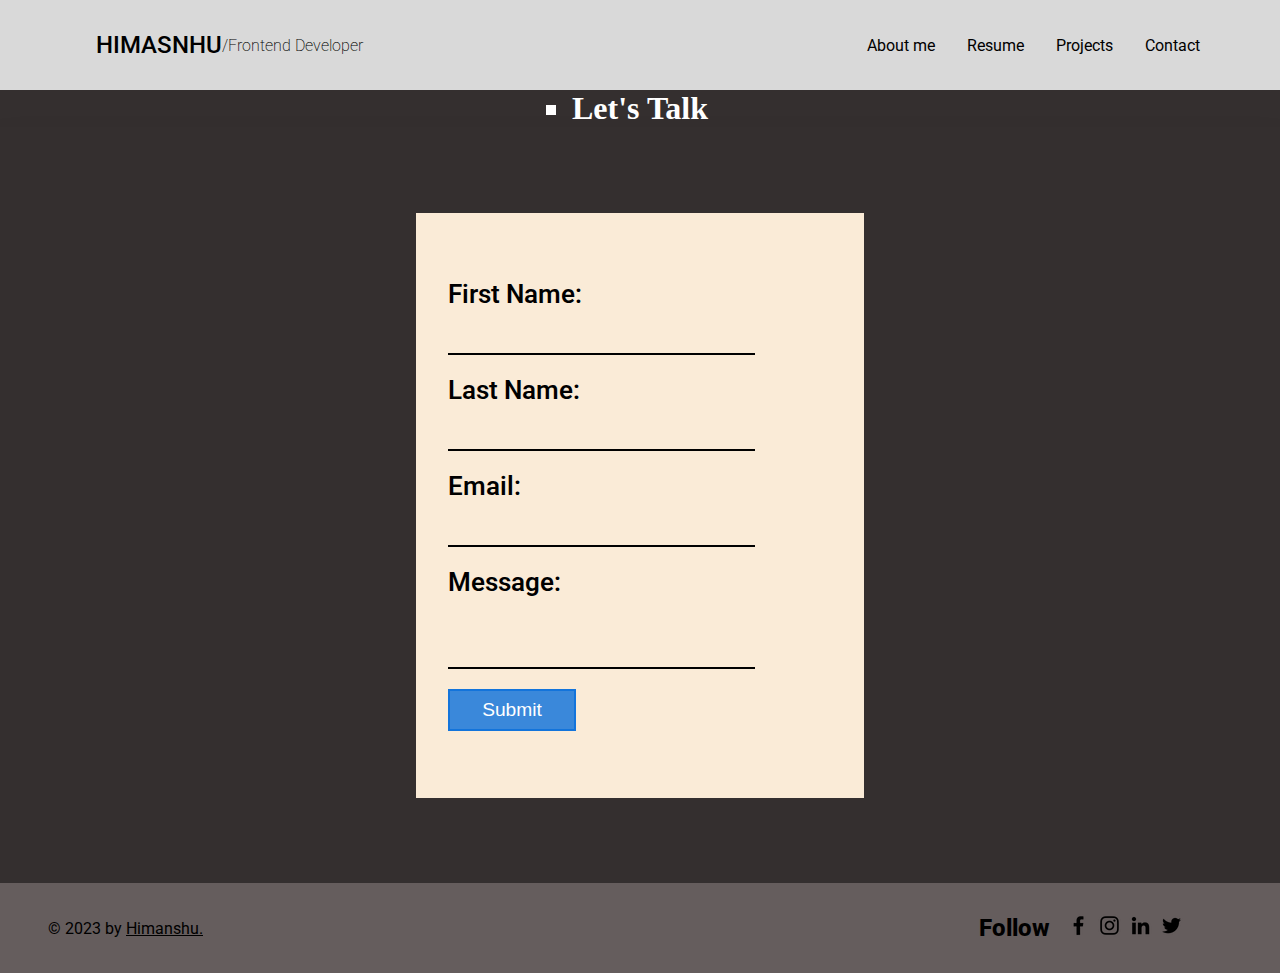
<file: lasjmkdjsakdj/contact/index.html>
<!DOCTYPE html>
<html lang="en">
  <head>
    <meta charset="UTF-8" />
    <meta http-equiv="X-UA-Compatible" content="IE=edge" />
    <meta name="viewport" content="width=device-width, initial-scale=1.0" />
    <link rel="stylesheet" href="style.css" />
    <title>Contact</title>
  </head>
  <body>
    <!-- ===== NAVBAR ===== -->
    <div class="contact__navbar">
      <h1>HIMASNHU <span>/Frontend Developer</span></h1>
      <ul>
        <li><a href="">About me</a></li>
        <li><a href="">Resume</a></li>
        <li><a href="">Projects</a></li>
        <li><a href="">Contact</a></li>
      </ul>
    </div>
    <!-- ===== NAVBAR END ===== -->
    <!-- ===== MAIN ===== -->
    <div class="contact__heading">
      <h1><li>Let's Talk</li></h1>
    </div>
    <div class="contact__main">
        <div class="contact__main__box">
           <h2 class="text">First Name:</h2>
           <input type="text" class="input">
           <h2 class="text">Last Name:</h2>
           <input type="text" class="input">
           <h2 class="text">Email:</h2>
           <input type="text" class="input">
           <h2 class="text">Message:</h2>
           <textarea name="" id="" cols="30" rows="10" class="textarea"></textarea>
           <button class="btn">Submit</button>
        </div>
    </div>
    <!-- ===== MAIN END===== -->

    <div class="footer footer_f">
      <div class="himanshu">
        <p>
          © 2023 by <span><a href=""> Himanshu.</a></span>
        </p>
      </div>
      <div class="social_img">
        <p>Follow</p>
        <div class="img">
          <a href="#"><img src="../Social_images/Facebook.webp" alt="img"/></a>
          <a href="#"><img src="../Social_images/Instagram.webp" alt="img"/></a>
          <a href="#"><img src="../Social_images/linkedin.webp" alt="img"/></a>
          <a href="#"><img src="../Social_images/twitter.webp" alt="img"/></a>
        </div>
      </div>
    </div>
  </body>
</html>
</file>
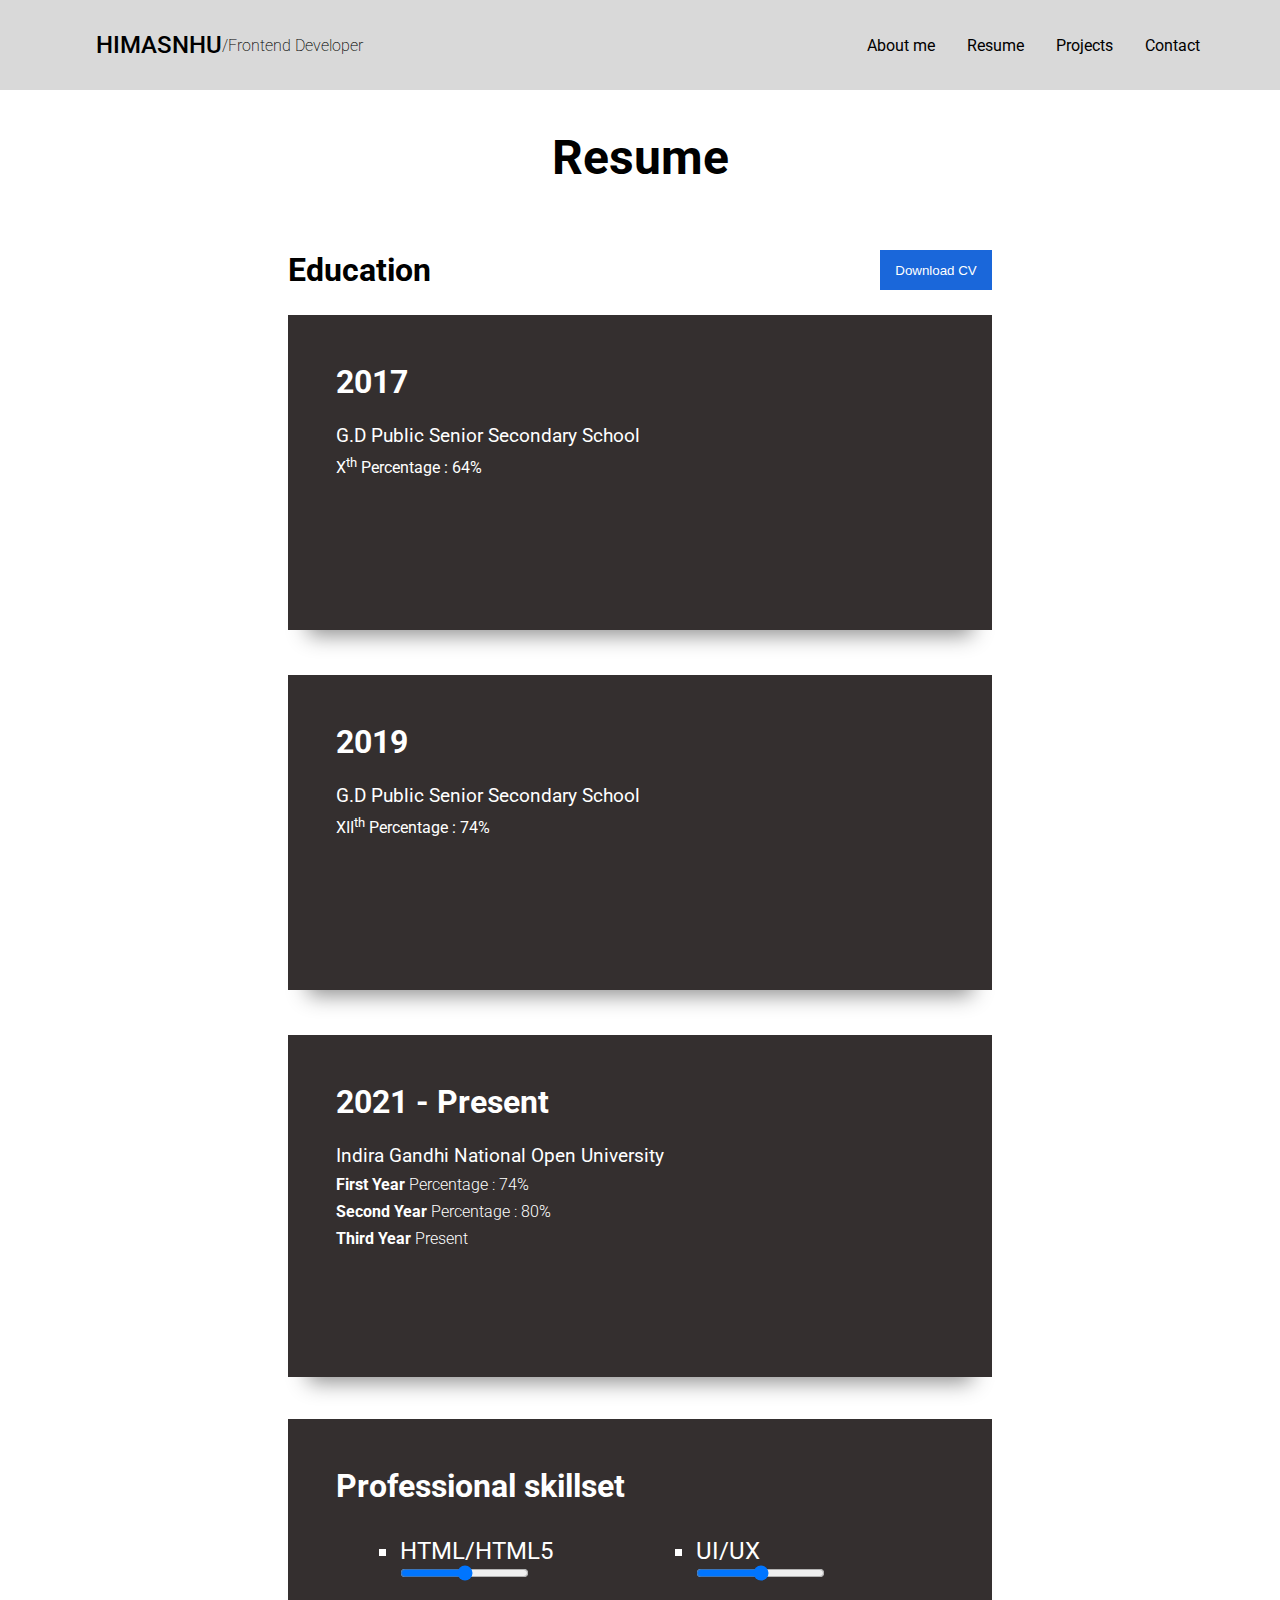
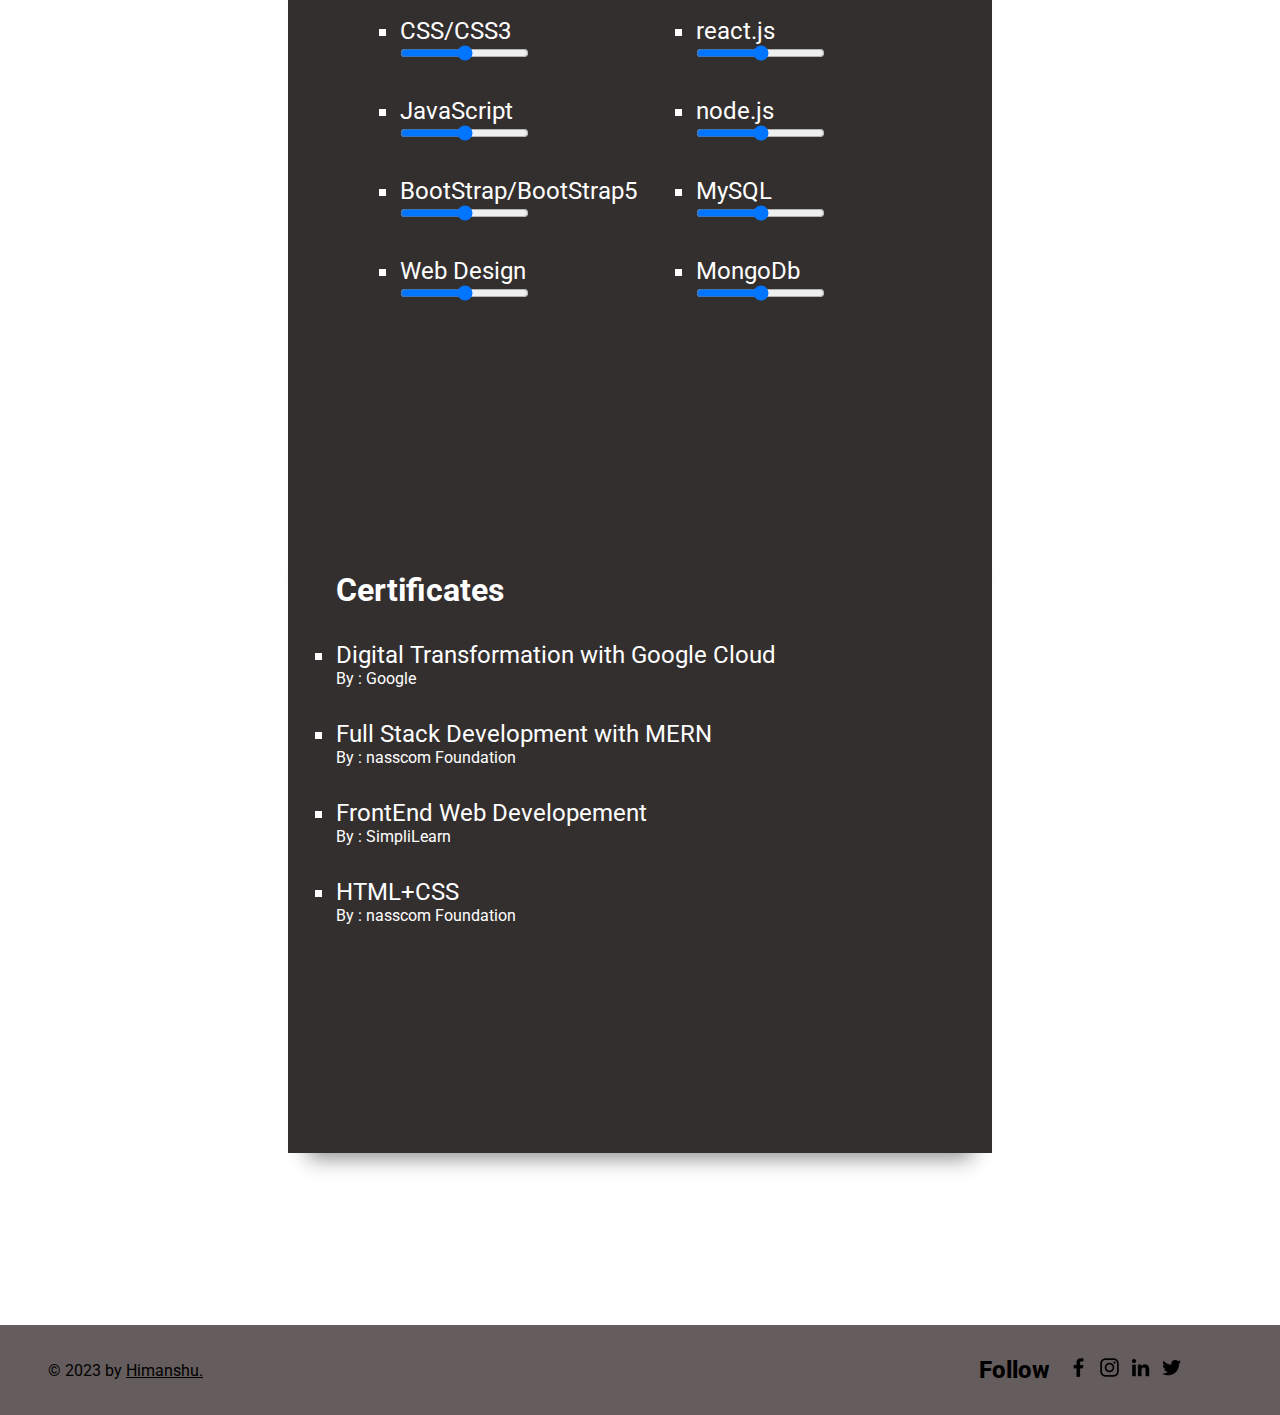
<file: lasjmkdjsakdj/Resume/resume.html>
<!DOCTYPE html>
<html lang="en">
  <head>
    <meta charset="UTF-8" />
    <meta http-equiv="X-UA-Compatible" content="IE=edge" />
    <meta name="viewport" content="width=device-width, initial-scale=1.0" />
    <!-- DEFAULT LINK CSS -->
    <link rel="stylesheet" href="style.css" />

    <title>Resume||Himanshu</title>
  </head>
  <body>
    <!-- ===== NAVBAR ===== -->
    <div class="resume__navbar">
      <h1>HIMASNHU <span>/Frontend Developer</span></h1>
      <ul>
        <li><a href="">About me</a></li>
        <li><a href="">Resume</a></li>
        <li><a href="">Projects</a></li>
        <li><a href="">Contact</a></li>
      </ul>
    </div>
    <!-- ===== NAVBAR END ===== -->

    <!-- =====   MAIN   ===== -->
    <div class="resume__main">
      <div class="resume__resume__heading">
        <h1>Resume</h1>
      </div>
      <div class="resume__main__buttons">
        <div class="resume__main__btn">
          <h1>Education</h1>
          <button><a download="" href="./pdf/Himanshu's Resume full.pdf"> Download CV </a></button>
        </div>
      </div>

      <div class="resume__main__box">
        <div class="resume__sub__main__box">
          <h1>2017</h1>
          <h3>G.D Public Senior Secondary School</h3>
          <h4>X<sup>th</sup><span> Percentage : 64%</span> </h4>
        </div>
      </div>

      <div class="resume__main__box">
        <div class="resume__sub__main__box">
          <h1>2019</h1>
          <h3>G.D Public Senior Secondary School</h3>
          <h4>XII<sup>th</sup><span> Percentage : 74%</span> </h4>
        </div>
      </div>

      <div class="resume__main__box__college">
        <div class="resume__sub__main__box__college">
          <h1>2021 - Present</h1>
          <h3>Indira Gandhi National Open University</h3>
          <h4>First Year<span> Percentage : 74%</span> </h4>
          <h4>Second Year<span> Percentage : 80%</span> </h4>
          <h4>Third Year<span> Present</span> </h4>
        </div>
      </div>

      <div class="resume__main__skills">
        <div class="resume__sub__main__skills">
          <h1>Professional skillset</h1>
          <div class="skills__points">
            <ol class="skills__topic">

                <li>HTML/HTML5</li>
                <input type="range">
                 <li>CSS/CSS3</li>
                <input type="range">
                 <li>JavaScript</li>
                <input type="range">
                 <li>BootStrap/BootStrap5</li>
                <input type="range">
                 <li>Web Design</li>
                <input type="range">

            </ol>
            <div class="skills__points__right">
              <ol class="skills__topic">

                <li>UI/UX</li>
                <input type="range">
                 <li>react.js</li>
                <input type="range">
                 <li>node.js</li>
                <input type="range">
                 <li>MySQL</li>
                <input type="range">
                 <li>MongoDb</li>
                <input type="range">

              </ol>
            </div>
          </div>
        </div>
      </div>


      <div class="certificate__main__box">
        <div class="certificate__sub__main__box">
          <h1>Certificates</h1>
          <ol>
            <li>Digital Transformation with Google Cloud</li>
            <p>By : Google</p>

            <li>Full Stack Development with MERN</li>
            <p>By : nasscom Foundation</p>

            <li>FrontEnd Web Developement</li>
            <p>By : SimpliLearn</p>

            <li>HTML+CSS</li>
            <p>By : nasscom Foundation</p>
          </ol>
        </div>
      </div>
  
    </div>
    <!-- ===== MAIN END ===== -->
    
    <!-- ===== FOOTER ===== -->
    <div class="footer footer_f">
      <div class="himanshu">
        <p>
          © 2023 by <span><a href=""> Himanshu.</a></span>
        </p>
      </div>
      <div class="social_img">
        <p>Follow</p>
        <div class="img">
          <a href=""><img src="./Social_images/Facebook.webp" alt="" /></a>
          <a href=""><img src="./Social_images/Instagram.webp" alt="" /></a>
          <a href=""><img src="./Social_images/linkedin.webp" alt="" /></a>
          <a href=""><img src="./Social_images/twitter.webp" alt="" /></a>
        </div>
      </div>
    </div>
    <!-- ===== FOOTER END ===== -->

  </body>
</html>
</file>
<file: lasjmkdjsakdj/contact/style.css>
@import url("https://fonts.googleapis.com/css2?family=Cormorant+Garamond:wght@300;400;500;600&family=EB+Garamond&family=PT+Serif&family=Roboto:wght@100;300;400;500&display=swap");

/* ===== GOOGLE FONT =====  */

/* 

font-family: 'Cormorant Garamond', serif;

font-family: 'EB Garamond', serif;

font-family: 'PT Serif', serif;

font-family: 'Roboto', sans-serif;

*/

* {
  box-sizing: border-box;
  list-style: none;
  text-decoration: none;
  margin: 0;
  padding: 0;
}

.contact__navbar {
  display: flex;
  justify-content: space-between;
  height: 10vh;
  width: 100%;
  font-family: "Roboto", sans-serif;
  background-color: #d9d9d9;
}

.contact__navbar h1 {
  font-size: 1.5rem;
  font-weight: 500;
  display: flex;
  justify-content: center;
  align-items: center;
  padding-left: 6rem;
  cursor: pointer;
}

.contact__navbar span {
  font-weight: 200;
  font-size: 1rem;
}

.contact__navbar ul {
  display: flex;
  justify-content: center;
  align-items: center;
  padding-right: 4rem;
  color: rgb(0, 0, 0);
}

.contact__navbar ul li {
  padding: 1rem;
  font-family: "Roboto", sans-serif;
  font-weight: 400;
}

.contact__navbar ul li a {
  color: rgb(0, 0, 0);
}

.contact__navbar ul li a:hover {
  text-decoration: underline;
  color: gray;
}

.contact__heading {
  display: flex;
  justify-content: center;
  align-items: center;
  background-color: #342f2f;
}

.contact__heading li {
  list-style: square;
  color: white;
}

.contact__main {
  display: flex;
  justify-content: center;
  align-items: center;
  height: 84vh;
  width: 100%;
  background-color: #342f2f;
  box-shadow: rgba(0, 0, 0, 0.2) 0px 20px 30px;
}

.contact__main__box {
  width: 35%;
  height: 65vh;
  background-color: antiquewhite;
  display: flex;
  justify-content: center;
  /* align-items: center; */
  flex-direction: column;
  text-align: left;
  padding: 2rem;
  gap: 20px;
  font-family: "Roboto", sans-serif;
}
.btn{
  width: 8rem;
  padding: 0.5rem 0;
  font-size: 1.2rem;
  background-color: #096edacb;
  color: white;
  outline: none;
  border: 2px solid #096edacb;
  cursor: pointer;
  transition: all 0.3s ease-in-out;
}

.btn:hover{
  background: transparent;
  border: 2px solid black;
  color: black;
}

.btn:active{

}

.input{
  outline: none;
  border: none;
  font-size: 1.3rem;
  background: transparent;
  border-bottom: 2px solid black;
  width: 80%;
  font-family: inherit;
}

.text{
  font-size: 1.6rem;
  font-weight: 550;
}

.textarea{
  resize: none;
  outline: none;
  border: none;
  border-bottom: 2px solid black;
  background: transparent;
  font-size: 1rem;
  width: 80%;
  height: 10%;
}



/* ===== FOOTER =====  */
.footer {
  height: 10vh;
  width: 100%;
  background-color: #655d5d;
  display: flex;
  justify-content: space-between;
  align-items: center;
}

.himanshu {
  color: black;
  font-size: 1rem;
  padding-left: 3rem;
  display: flex;
  justify-content: center;
  align-items: center;
  font-family: "Roboto", sans-serif;
}

.himanshu span {
  text-decoration: underline;
  cursor: pointer;
}

.himanshu span a {
  list-style: none;
  color: black;
}

.social_img {
  font-family: "Roboto", sans-serif;
  padding-right: 3rem;
}
.social_img {
  font-size: 1.5rem;
  font-weight: 800;
  color: #000000;
  gap: 1rem;
  display: flex;
  justify-content: center;
  align-items: center;
}

.img {
  padding-right: 3rem;
  cursor: pointer;
}

/* ===== FOOTER END =====  */
</file>
<file: lasjmkdjsakdj/Resume/style.css>
@import url("https://fonts.googleapis.com/css2?family=Cormorant+Garamond:wght@300;400;500;600&family=EB+Garamond&family=PT+Serif&family=Roboto:wght@100;300;400;500&display=swap");

/* ===== GOOGLE FONT =====  */

/* 

font-family: 'Cormorant Garamond', serif;

font-family: 'EB Garamond', serif;

font-family: 'PT Serif', serif;

font-family: 'Roboto', sans-serif;

*/

* {
  box-sizing: border-box;
  list-style: none;
  text-decoration: none;
  margin: 0;
  padding: 0;
}

.resume__navbar {
  display: flex;
  justify-content: space-between;
  height: 10vh;
  width: 100%;
  font-family: "Roboto", sans-serif;
  background-color: #D9D9D9;
}

.resume__navbar h1 {
  font-size: 1.5rem;
  font-weight: 500;
  display: flex;
  justify-content: center;
  align-items: center;
  padding-left: 6rem;
  cursor: pointer;
}

.resume__navbar span {
  font-weight: 200;
  font-size: 1rem;
}

.resume__navbar ul {
  display: flex;
  justify-content: center;
  align-items: center;
  padding-right: 4rem;
  color: rgb(0, 0, 0);
}

.resume__navbar ul li {
  padding: 1rem;
  font-family: "Roboto", sans-serif;
  font-weight: 400;
}

.resume__navbar ul li a {
  color: rgb(0, 0, 0);
}

.resume__navbar ul li a:hover {
  text-decoration: underline;
  color: gray;
}

.line{
  background-color: red;
}

.resume__main{
  height: 315vh;
  width: 100%;
  /* background-color: pink; */
}

.resume__resume__heading{
  height: 15vh;
  width: 100%;
  /* background-color: rebeccapurple; */
  display: flex;
  justify-content: center;
  align-items: center;
  font-family: 'Roboto', sans-serif;
  font-size: 1.5rem;
}

.resume__main__buttons{
  height: 10vh;
  /* background-color: red; */
  width: 100%;
  display: flex;
  justify-content: center;
  align-items: center;
}

.resume__main__btn{
  width: 60%;
  /* background-color: black; */
  height: 10vh;
  display: flex;
  justify-content: space-between;
  align-items: center;
  color: black;
  padding-left: 2rem;
  padding-right: 2rem;
  font-family: 'Roboto', sans-serif;
}

button{
  cursor: pointer;
  height: 2.5rem;
  width: 7rem;
  background-color: #1A67DA;
  border: none;
  /* color: white; */
}

button a{
  color: white;
}

button a:hover{
 color: black;
 background-color: transparent;
 border: 1px solid #1A67DA;
}

.resume__main__box{
  display: flex;
  justify-content: center;
  height: 40vh;
  width: 100%;
}

.resume__sub__main__box{
  height: 35vh;
  background-color: #342F2F;
  width: 55%;
  box-shadow: rgba(0, 0, 0, 0.45) 0px 25px 20px -20px;
}

.resume__sub__main__box h1{
padding-top: 3rem;
padding-left: 3rem;
font-family: 'Roboto', sans-serif;
color: #fff;
font-weight: bolder;
}

.resume__sub__main__box h3{
padding-top: 1.5rem;
padding-left: 3rem;
font-family: 'Roboto', sans-serif;
font-weight: 400;
color: #fff;
}

.resume__sub__main__box h4{
padding-top: .5rem;
padding-left: 3rem;
font-family: 'Roboto', sans-serif;
font-weight: 400;
color: #fff;
}

.resume__main__box__college{
  display: flex;
  justify-content: center;
  height: 40vh;
  width: 100%;
}

.resume__sub__main__box__college{
  height: 38vh;
  background-color: #342F2F;
  width: 55%;
  box-shadow: rgba(0, 0, 0, 0.45) 0px 25px 20px -20px;
}

.resume__sub__main__box__college h1{
  padding-top: 3rem;
  padding-left: 3rem;
  font-family: 'Roboto', sans-serif;
  color: #fff;
  font-weight: bolder;
}

.resume__sub__main__box__college h3{
  padding-top: 1.5rem;
padding-left: 3rem;
font-family: 'Roboto', sans-serif;
font-weight: 400;
color: #fff;
}

.resume__sub__main__box__college h4{
  padding-top: .5rem;
padding-left: 3rem;
font-family: 'Roboto', sans-serif;
font-weight: 700;
color: #fff;
}

.resume__sub__main__box__college h4 span{
font-family: 'Roboto', sans-serif;
font-weight: 300;
color: #fff;
}

.resume__main__skills{
  padding-top: 1.5rem;
  display: flex;
  justify-content: center;
  height: 40vh;
  width: 100%;
}

.resume__sub__main__skills{
  height: 85vh;
  background-color: #342F2F;
  width: 55%;
  box-shadow: rgba(0, 0, 0, 0.45) 0px 25px 20px -20px;
}

.resume__sub__main__skills h1{
  padding-top: 3rem;
  padding-left: 3rem;
  font-family: 'Roboto', sans-serif;
  color: #fff;
  font-weight: bolder;
}

.skills__points{
  height: 100vh;
  /* background-color: rebeccapurple; */
  width: 100%;
  display: grid;
  grid-template-columns: 50% 50%;
  padding-left: 7rem;
}

.skills__points__right{
  height: 100vh;
  /* background-color: #1A67DA; */
  width: 100%;
}

.skills__topic li{
  padding-top: 2rem;
  list-style: square;
  font-size: 1.5rem;
  font-family: 'Roboto', sans-serif;
  color: white;
}

.certificate__main__box{
  display: flex;
  justify-content: center;
  height: 40vh;
  width: 100%;
  padding-top: 23rem;
}

.certificate__sub__main__box{
  height: 70vh;
  background-color: #342F2F;
  width: 55%;
  box-shadow: rgba(0, 0, 0, 0.45) 0px 25px 20px -20px;
}

.certificate__sub__main__box h1{
  padding-top: 3rem;
  padding-left: 3rem;
  font-family: 'Roboto', sans-serif;
  color: #fff;
  font-weight: bolder;
}

.certificate__sub__main__box ol{
  padding-left: 3rem;
  /* padding-top: 2rem; */
}

.certificate__sub__main__box li{
  font-family: 'Roboto', sans-serif;
  font-size: 1.5rem;
  list-style: square;
  color: #fff;
  padding-top: 2rem;
}

.certificate__sub__main__box p{
  font-family: 'Roboto', sans-serif;
  color: #fff;
}


.footer {
  height: 10vh;
  width: 100%;
  background-color: #655d5d;
  display: flex;
  justify-content: space-between;
  align-items: center;
}

.himanshu {
  color: black;
  font-size: 1rem;
  padding-left: 3rem;
  display: flex;
  justify-content: center;
  align-items: center;
  font-family: "Roboto", sans-serif;
}

.himanshu span {
  text-decoration: underline;
  cursor: pointer;
}

.himanshu span a {
  list-style: none;
  color: black;
}

.social_img {
  font-family: "Roboto", sans-serif;
  padding-right: 3rem;
}
.social_img {
  font-size: 1.5rem;
  font-weight: 800;
  color: #000000;
  gap: 1rem;
  display: flex;
  justify-content: center;
  align-items: center;
}

.img {
  padding-right: 3rem;
  cursor: pointer;
}
</file>
